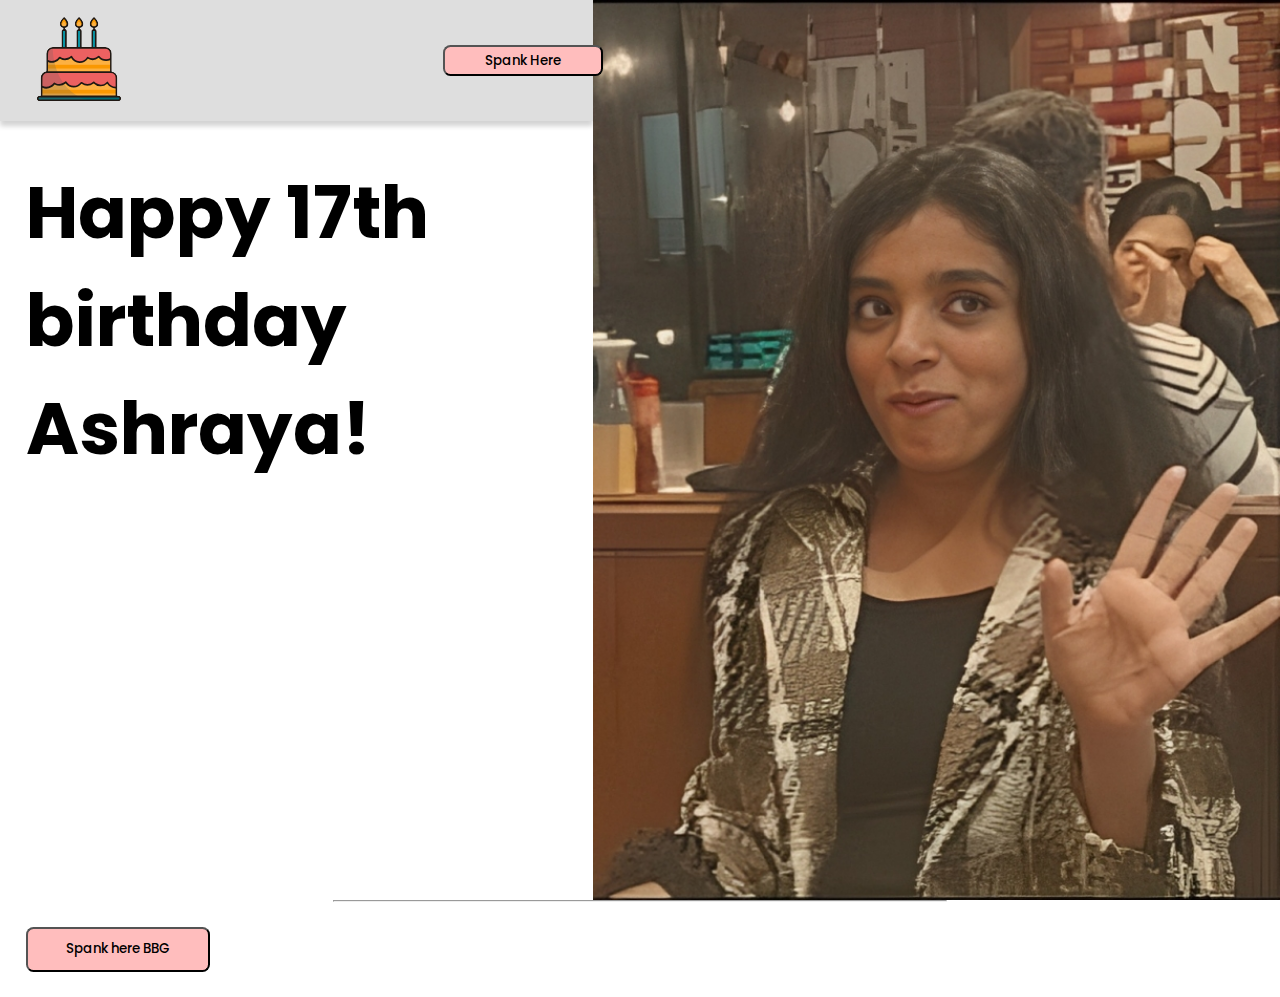
<file: index.html>
<!DOCTYPE html>
<html lang="en">
  <head>
    <meta charset="UTF-8" />
    <meta name="viewport" content="width=device-width, initial-scale=1.0" />
    <title>Happy Birthday!</title>
    <link rel="preconnect" href="https://fonts.googleapis.com" />
    <link rel="preconnect" href="https://fonts.gstatic.com" crossorigin />
    <link
      href="https://fonts.googleapis.com/css2?family=Poppins:wght@400;500;600;700;800;900&display=swap"
      rel="stylesheet"
    />
    <link rel="stylesheet" href="https://unpkg.com/aos@next/dist/aos.css" />
    <link rel="stylesheet" href="./styles.css" />
  </head>
  <body>
    <div>
      <img src="image 10.png" class="image-main-1" alt="img" />
      <div class="main-header">
        <img src="image 11.png" alt="abcde" class="logo">
        <a href="notes.html" class="cta"><button>Spank Here</button></a>
      </div>
      <div class="main container">
        <h1 class="h1-main" data-aos="fade-up">Happy 17th birthday Ashraya!</h1>
        <hr class="hr">
        <div class="btn-main">
          <button class="btn"><a href="./notes.html">Spank here BBG</a></button>
        </div>
        </div>
      </div>
    </div>
    <script src="https://unpkg.com/aos@next/dist/aos.js"></script>
    <script>
      AOS.init({
  // Global settings:
  disable: false, // accepts following values: 'phone', 'tablet', 'mobile', boolean, expression or function
  startEvent: 'DOMContentLoaded', // name of the event dispatched on the document, that AOS should initialize on
  initClassName: 'aos-init', // class applied after initialization
  animatedClassName: 'aos-animate', // class applied on animation
  useClassNames: false, // if true, will add content of `data-aos` as classes on scroll
  disableMutationObserver: false, // disables automatic mutations' detections (advanced)
  debounceDelay: 50, // the delay on debounce used while resizing window (advanced)
  throttleDelay: 99, // the delay on throttle used while scrolling the page (advanced)
  

  // Settings that can be overridden on per-element basis, by `data-aos-*` attributes:
  offset: 120, // offset (in px) from the original trigger point
  delay: 0, // values from 0 to 3000, with step 50ms
  duration: 800, // values from 0 to 3000, with step 50ms
  easing: 'ease', // default easing for AOS animations
  once: true, // whether animation should happen only once - while scrolling down
  mirror: false, // whether elements should animate out while scrolling past them
  anchorPlacement: 'top-bottom', // defines which position of the element regarding to window should trigger the animation

});
    </script>
  </body>
</html>
</file>
<file: styles.css>
@import url("https://fonts.googleapis.com/css2?family=Poppins:wght@400;500;600;700;800;900&display=swap");

* {
  margin: 0;
  box-sizing: border-box;
  padding: 0;
  font-family: poppins;
}

a {
  text-decoration: none;
  color: black;
}

.image-main-1 {
  height: 100vh;
  float: right;
}

.cta {
  margin-right: 10%;
}

.cta button {
  width: 200%;
  height: 3.5vh;
  background-color: rgb(255, 189, 189);
  border-radius: 7.5px;
  font-weight: 500;
  transition: all;
  transition-duration: 500ms;
}

.cta button:hover {
  background-color: rgb(253, 165, 165);
}

.h1-main {
  font-size: 4.5rem;
}

.hr {
  width: 50%;
  margin: 2% auto;
}

.container {
  margin: 2%;
}

.main-header {
  display: flex;
  justify-content: space-between;
  align-items: center;
  background-color: rgb(222, 222, 222);
  box-shadow: 0px 5px 5px lightgrey;
  padding: 0 1%;
  margin-bottom: 3%;
}

.btn {
  width: 15%;
  height: 5vh;
  background-color: rgb(255, 189, 189);
  border-radius: 7.5px;
  font-weight: 500;
  transition: all;
  transition-duration: 500ms;
}

.btn:hover {
  background-color: rgb(253, 165, 165);
}

.head {
  text-align: center;
  padding: 1.5%;
  background-color: rgb(255, 189, 189);
  box-shadow: 5px 5px 5px grey;
  margin-bottom: 2%;
}

.note {
  margin: 4%;
}

.note-h2 {
  margin: 1% 0;
}

.note-hr-1 {
  margin: 1% 0;
  width: 50%;
}

.note-para {
  padding-bottom: 3%;
  width: 50%;
}

@media only screen and (max-width: 451px) {
  h1 {
    text-align: center;
  }

  .container {
    margin: 0;
  }

  .main-header {
    display: none;
  }

  .h1-main {
    font-size: 2rem;
  }

  .image-main-1 {
    height: 550px;
    width: 100%;
  }
  img {
    height: 400px;
    width: 100%;
  }
  .hr {
    width: 75%;
    margin: 5% auto;
  }

  .main {
    margin: 0 2.5% 2.5%;
  }

  .btn-main {
    display: flex;
    justify-content: center;
    align-items: center;
    margin: 7.5% 0 5%;
  }

  .btn {
    width: 60%;
    height: 5vh;
    background-color: rgb(255, 189, 189);
    border-radius: 7.5px;
    font-weight: 500;
  }

  .head {
    padding: 5%;
    background-color: rgb(255, 189, 189);
    box-shadow: 5px 5px 5px grey;
  }

  .note {
    margin: 3%;
  }

  .note-img {
    width: 63%;
  }

  .note-h2 {
    margin: 2% 0;
  }

  .note-hr-1 {
    margin: 2% 0;
    width: 50%;
  }

  .note-para {
    padding-bottom: 5%;
    width: 100%;
  }

  .images {
    display: flex;
    justify-content: center;
    float: none;
  }

  .note-img-1 {
    height: 100%;
  }

  .note-img-2 {
    height: 100%;
  }
}
</file>
